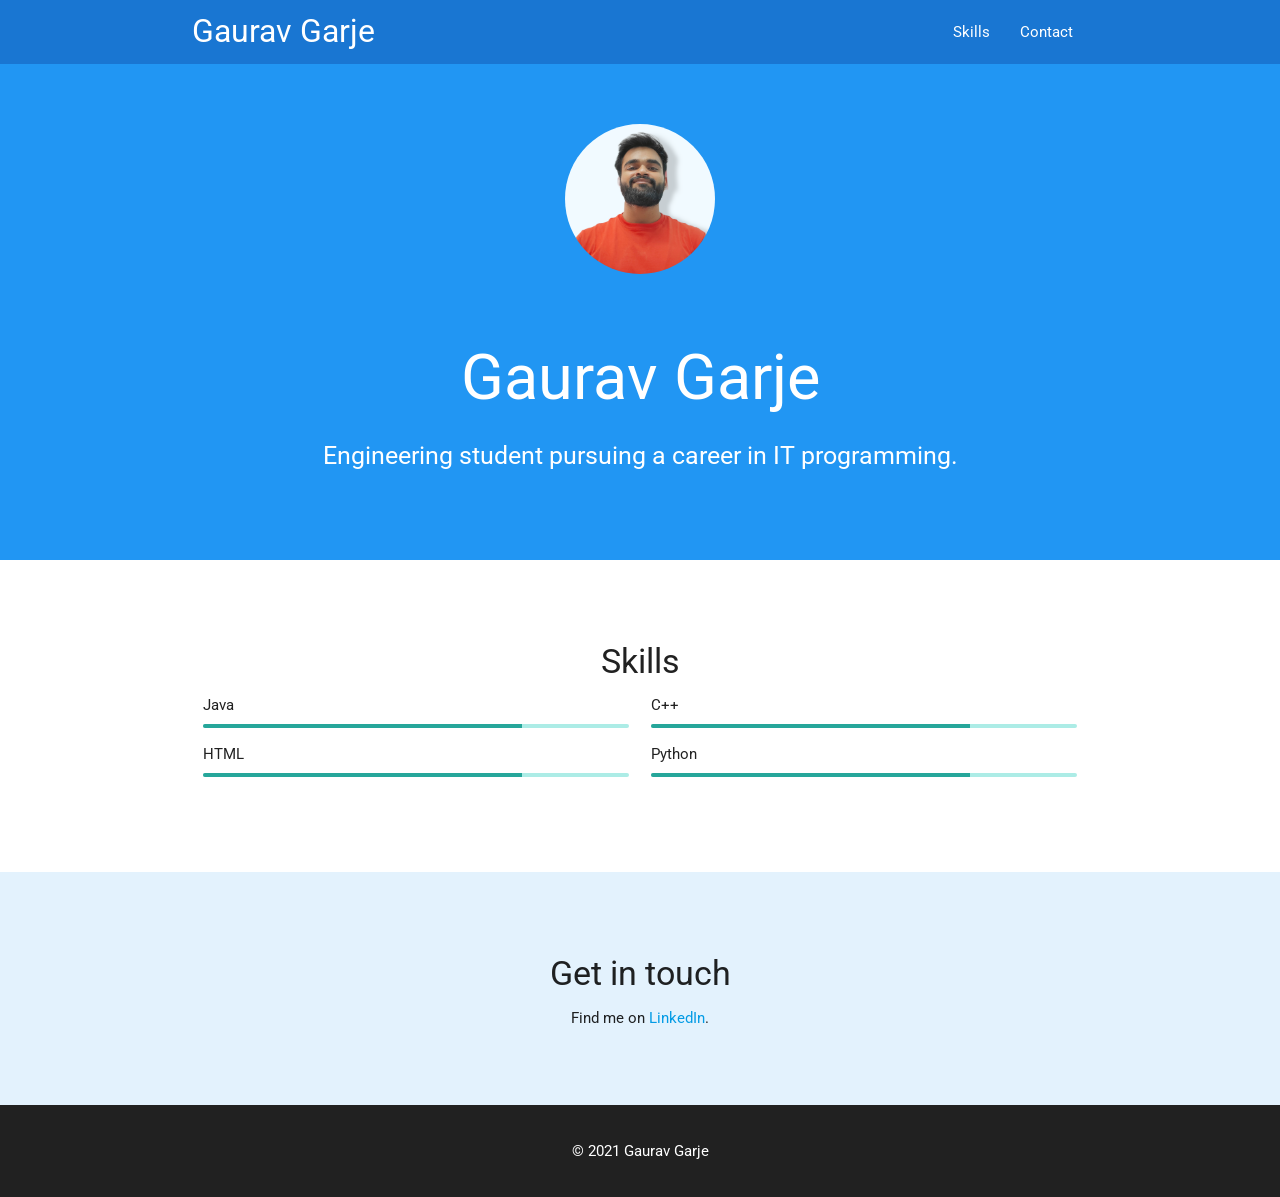
<file: index.html>
<!DOCTYPE html>
<html lang="en">
<head>
    <meta charset="UTF-8">
    <meta name="viewport" content="width=device-width, initial-scale=1.0">
    <title>Gaurav Garje - Portfolio</title>
    <!-- Materialize CSS -->
    <link href="https://cdnjs.cloudflare.com/ajax/libs/materialize/1.0.0/css/materialize.min.css" rel="stylesheet">
    <link href="https://fonts.googleapis.com/icon?family=Material+Icons" rel="stylesheet">
    <link href="https://fonts.googleapis.com/css2?family=Roboto:wght@300;400;700&amp;display=swap" rel="stylesheet">
    <link href="assets/css/main.css" rel="stylesheet">
</head>
<body>
    <!-- Navigation -->
    <nav class="blue darken-2" role="navigation">
        <div class="nav-wrapper container">
            <a id="logo-container" href="#" class="brand-logo">Gaurav Garje</a>
            <ul class="right hide-on-med-and-down">
                <li><a href="#skills">Skills</a></li>
                <li><a href="#contact">Contact</a></li>
            </ul>
            <a href="#" data-target="nav-mobile" class="sidenav-trigger"><i class="material-icons">menu</i></a>
        </div>
    </nav>

    <ul id="nav-mobile" class="sidenav">
        <li><a href="#skills">Skills</a></li>
        <li><a href="#contact">Contact</a></li>
    </ul>

    <!-- Hero -->
    <header class="center-align">
        <img class="profile-img" src="images/profile.png" alt="Gaurav Garje">
        <h1>Gaurav Garje</h1>
        <p class="flow-text">Engineering student pursuing a career in IT programming.</p>
    </header>

    <!-- Skills -->
    <section id="skills" class="container">
        <h4 class="center-align">Skills</h4>
        <div class="row">
            <div class="col s12 m6">
                <span class="skill-name">Java</span>
                <div class="progress">
                    <div class="determinate" style="width:75%"></div>
                </div>
            </div>
            <div class="col s12 m6">
                <span class="skill-name">C++</span>
                <div class="progress">
                    <div class="determinate" style="width:75%"></div>
                </div>
            </div>
            <div class="col s12 m6">
                <span class="skill-name">HTML</span>
                <div class="progress">
                    <div class="determinate" style="width:75%"></div>
                </div>
            </div>
            <div class="col s12 m6">
                <span class="skill-name">Python</span>
                <div class="progress">
                    <div class="determinate" style="width:75%"></div>
                </div>
            </div>
        </div>
    </section>

    <!-- Contact -->
    <section id="contact" class="blue lighten-5">
        <div class="container center-align">
            <h4>Get in touch</h4>
            <p>Find me on <a href="https://in.linkedin.com/in/gaurav-garje-644a24183">LinkedIn</a>.</p>
        </div>
    </section>

    <footer class="center-align">
        <p>&copy; 2021 Gaurav Garje</p>
    </footer>

    <script src="https://cdnjs.cloudflare.com/ajax/libs/materialize/1.0.0/js/materialize.min.js"></script>
    <script>
        document.addEventListener('DOMContentLoaded', function() {
            var elems = document.querySelectorAll('.sidenav');
            var instances = M.Sidenav.init(elems);
        });
    </script>
</body>
</html>
</file>
<file: assets/css/main.css>
/* Custom styles for premium Material theme */
body{
  font-family: 'Roboto', sans-serif;
}
header{
  background: #2196f3;
  color: white;
  padding: 60px 0;
}
header .profile-img{
  width: 150px;
  height: 150px;
  border-radius: 50%;
  margin-bottom: 20px;
}
section{
  padding: 60px 0;
}
footer{
  background: #212121;
  color: white;
  padding: 20px 0;
}
.skill-name{
  margin-bottom: 10px;
}
</file>
